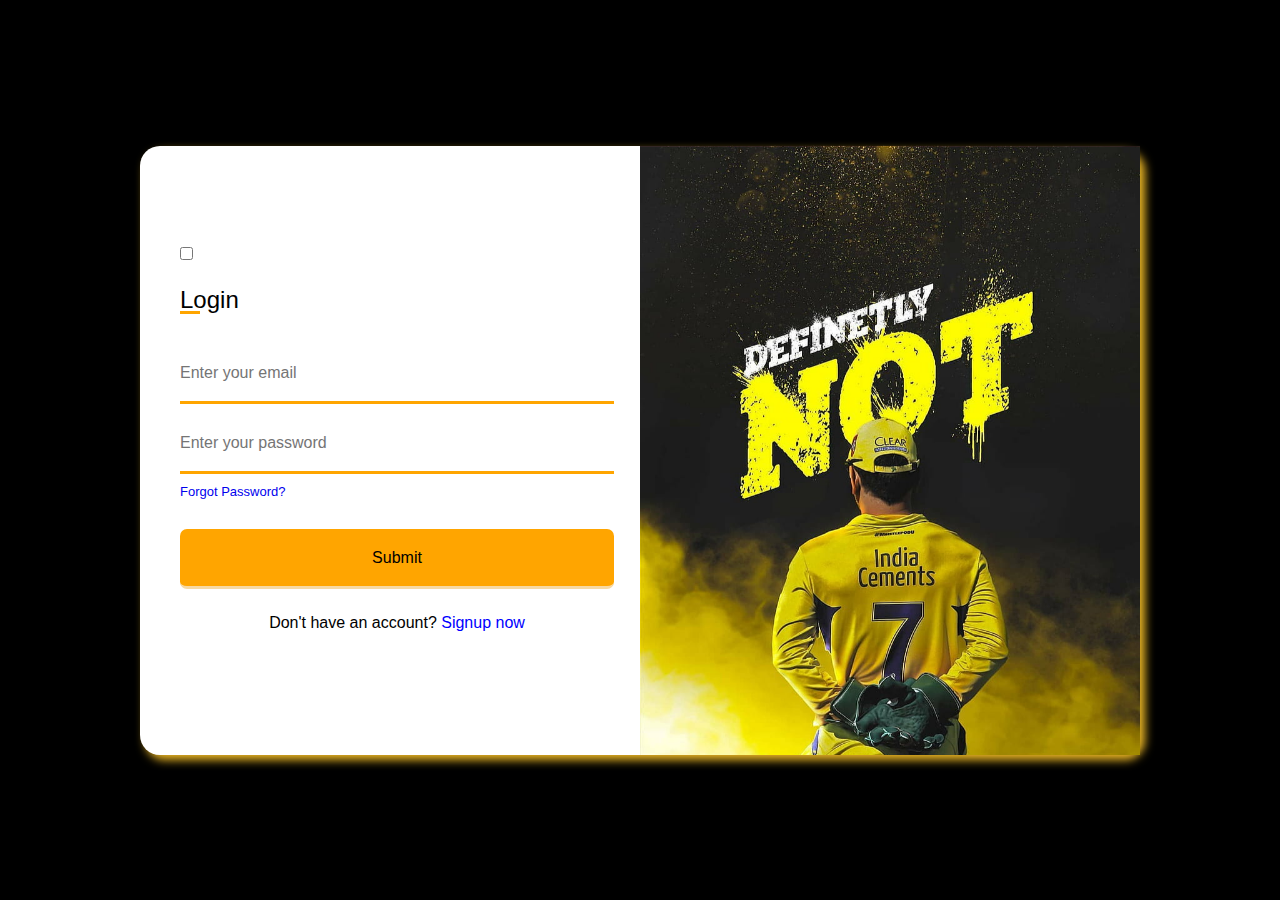
<file: csk/index.html>
<!DOCTYPE html>
<html lang="en">
<head>
    <meta charset="UTF-8">
    <meta http-equiv="X-UA-Compatible" content="IE=edge">
    <meta name="viewport" content="width=device-width, initial-scale=1.0">
    <title> CSK PAGE </title>
    <link rel=" icon " href="icon.png">
    <link rel="stylesheet" href="signin.css">

</head>
<body>
    <div class="container">
        <input type="checkbox" id="flip">
        <div class="cover">
            <div class="front">
                <img src="df.jpg">
            </div>
            <div class="back">
                <img class="df" src="df.jpg">
            </div>
        </div>
        <form action="#">
            <div class="form-content">
                <div class="login-form">
                    <div class="title">Login</div>
                    <div class="input-boxes">
                        <div class="input-box">
                            <input type="email" placeholder="Enter your email" >
                        </div>
                        <div class="input-box">
                            <input type="password" placeholder="Enter your password" >
                        </div>
                        <div class="text"><a href="#">Forgot Password?</a></div>
                        <div class="button input-box">
                            <input type="button" value="Submit" id="myButton" onclick="location.href='home.html'">
                          
                        </div>
                        <div class="login-text">Don't have an account? <label for="flip">Signup now</label></div>
                    </div>
                </div>
                <div class="signup-form">
                    <div class="title">Sign up</div>
                    <div class="input-boxes">
                        <div class="input-box">
                            <input type="signup-text" placeholder="Enter your name" >
                        </div>
                        <div class="input-box">
                            <input type="email" placeholder="Enter your email" >
                        </div>
                        <div class="input-box">
                            <input type="password" placeholder="Enter your password">
                        </div>
                    
                        <div class="button input-box">
                            <input type="button" value="Submit" id="mybutton" onclick="window.location.href='home.html'">
                        </div>
                        <div class="signup-text">Alreday have an account? <label for="flip">Login now</label></div>
                    </div>
                </div>

            </div>
           
        </form>
        
    </div>
   
</body>
</html>
</file>
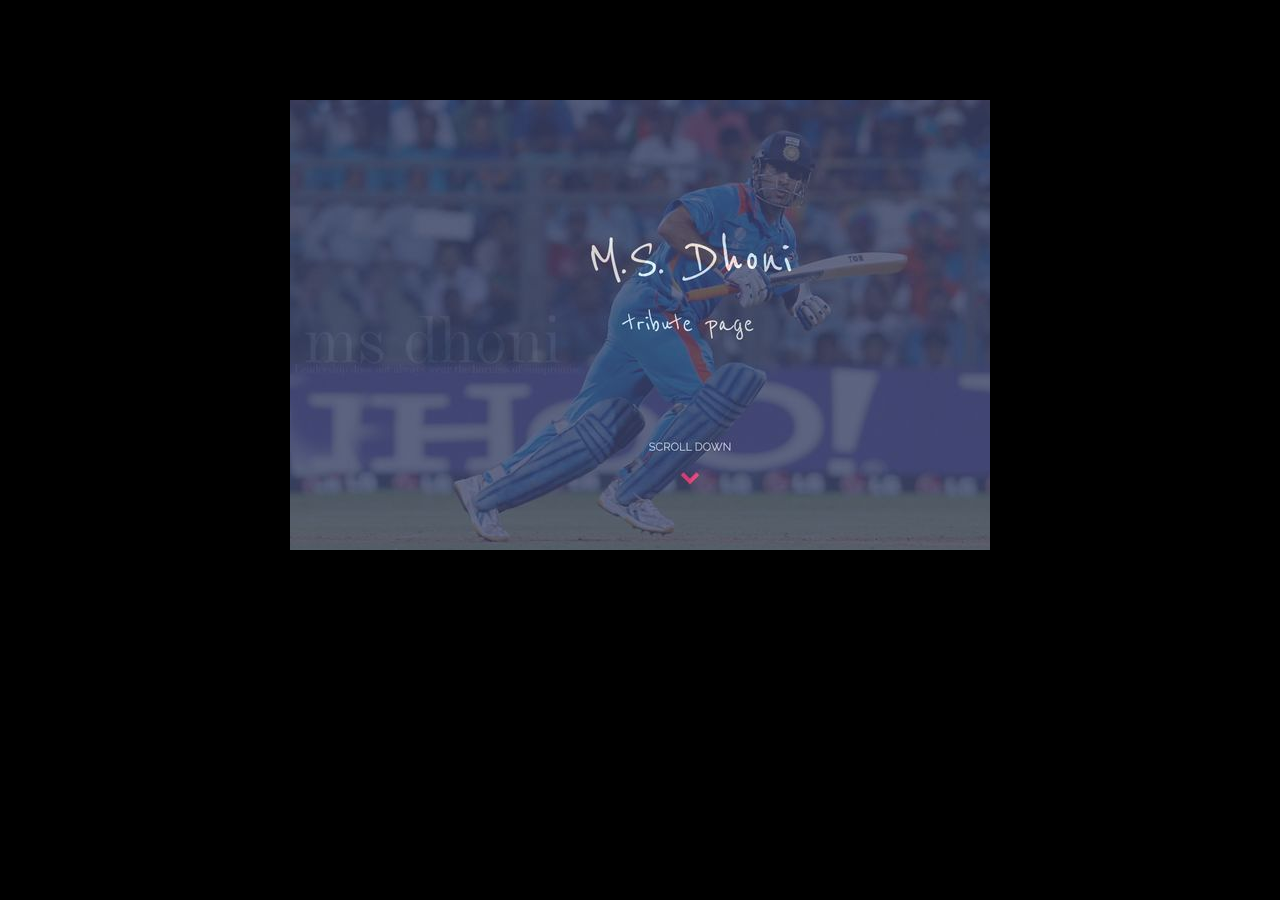
<file: csk/home.html>
<!DOCTYPE html>
<html lang="en">
<head>
    <meta charset="UTF-8">
    <meta http-equiv="X-UA-Compatible" content="IE=edge">
    <meta name="viewport" content="width=device-width, initial-scale=1.0">
    <title> DHONI </title>
    <link rel="stylesheet" href="dhoni.css">
    <script src="dhoni.js"></script>
</head>
<body>
    <div class="Slider"></div>
    <audio id="audioplayer" src="kgf_bgm.mp3" type="audio/mp3" > </audio>
        
</html>
</file>
<file: csk/signin.css>
*{
    margin:0;
    padding: 0;
    box-sizing: border-box;
    font-family:sans-serif;

}
body{
    min-height: 100vh;
    display:flex;
    align-items: center;
    justify-content: center;
    background-color: black;
    padding: 20px;
}
.container{
    position:relative;
    max-width: 1000px;
    width: 100%;
    background-color: white;
    padding:100px 40px;
    box-shadow: 5px 5px 10px rgb(236, 183, 36);
    perspective: 2700px;
    border-radius: 20px;
}
.container .cover{
    position:absolute;
    top:0;
    left:50%;
    height:100%;
    width:50%;
    z-index:98;
    transition:all 1s ease;
    transform-origin: left;
    transform-style: preserve-3d;
    border-radius: 20px;

    
}
.container .cover::before{
    content:'';
    position:absolute;
    height: 100%;
    width: 100%;
    background: red;
    opacity:0.6;

}
.container #flip:checked ~ .cover{
    transform:rotateY(-180deg);
}
.container .cover img{
    position:absolute;
    height:100%;
    width:100%;
    object-fit: cover;
    z-index: 10;
    backface-visibility: hidden;
    
}
.container .cover .back .df{
    transform:rotateY(180deg);
}

.container form{
    height:100%;
    width:100%;
    background: white;
}
.container .form-content{
    display: flex;
    align-items: center;
    justify-content:space-between;
    
}
.form-content .login-form,
.form-content .signup-form
{
    width: calc(100% / 2 - 26px);

}
form .form-content .title{
    position:relative;
    font-size: 24px;
    font-weight: 400;
    color:black;
}
form .form-content .title:before{
    content: '';
    position:absolute;
    height: 3px;
    width: 20px;
    left:0;
    bottom:0;
    background:orange;
}
form .form-content .input-boxes{
    margin-top: 30px;
}
form .form-content .input-box{
    display: flex;
    align-items: center;
    height:60px;
    width:100%;
    margin:10px 0;
}
.form-content .input-box input{
    height:100% ;
    width: 100%;
    outline: none;
    border: none;
    padding-right: 2opx;
    font-size: 16px;
    font-weight: 400;
    border-bottom: 3px solid rgb(247, 217, 162);
    transition: all 1s ease;
}
.form-content .input-box input:focus,
.form-content .input-box input:valid{
    border-color: orange;
}
form .form-content .text{
    font-size: 13px;
    font-weight: 400;
}
form .form-content .text a{
    text-decoration: none;
}
form .form-content .text a:hover{
    text-decoration: underline;
    color: rgb(17, 3, 51);
}
form .form-content .button{
    color:black;
    margin-top:30px;

}
form .form-content .button input{
    color:black;
    background: orange;
    border-radius: 7px;
    padding:0;
    cursor: pointer;
    transition: all 0.3s ease;

}
form .form-content .button input:hover{
    background:rgb(226, 133, 20)

}

form .form-content label{
    color:blue;
    cursor: pointer;
}
form .form-content label:hover{
    text-decoration: underline;
    
}
form .form-content .login-text,
form .form-content .signup-text{
    text-align: center;
    margin-top: 25px;
}
</file>
<file: csk/dhoni.css>
body{
    margin: 10px;
    padding: 0;
    background-color: black;
}
.Slider{
    width: 700px;
    height: 600px;
    background: url(tribute.jpg);
    background-repeat: no-repeat;
    margin: 100px auto;
    animation: slide 25s ;
}
@keyframes slide{
25%
{
   width: 1200px;
   height: 800px;
    background: url(msd\ birthdaywishes.jpg );
    background-repeat: no-repeat;
}
50%
{
    width: 700px;
    height: 600px;
    background: url(msd\ wk.jpg);
}
75%
{
    width: 1000px;
    height:700px;
    background: url(msd\ finisher.jpg);
}
100%
{
    background: url(msd.jpg);
}
}
</file>
